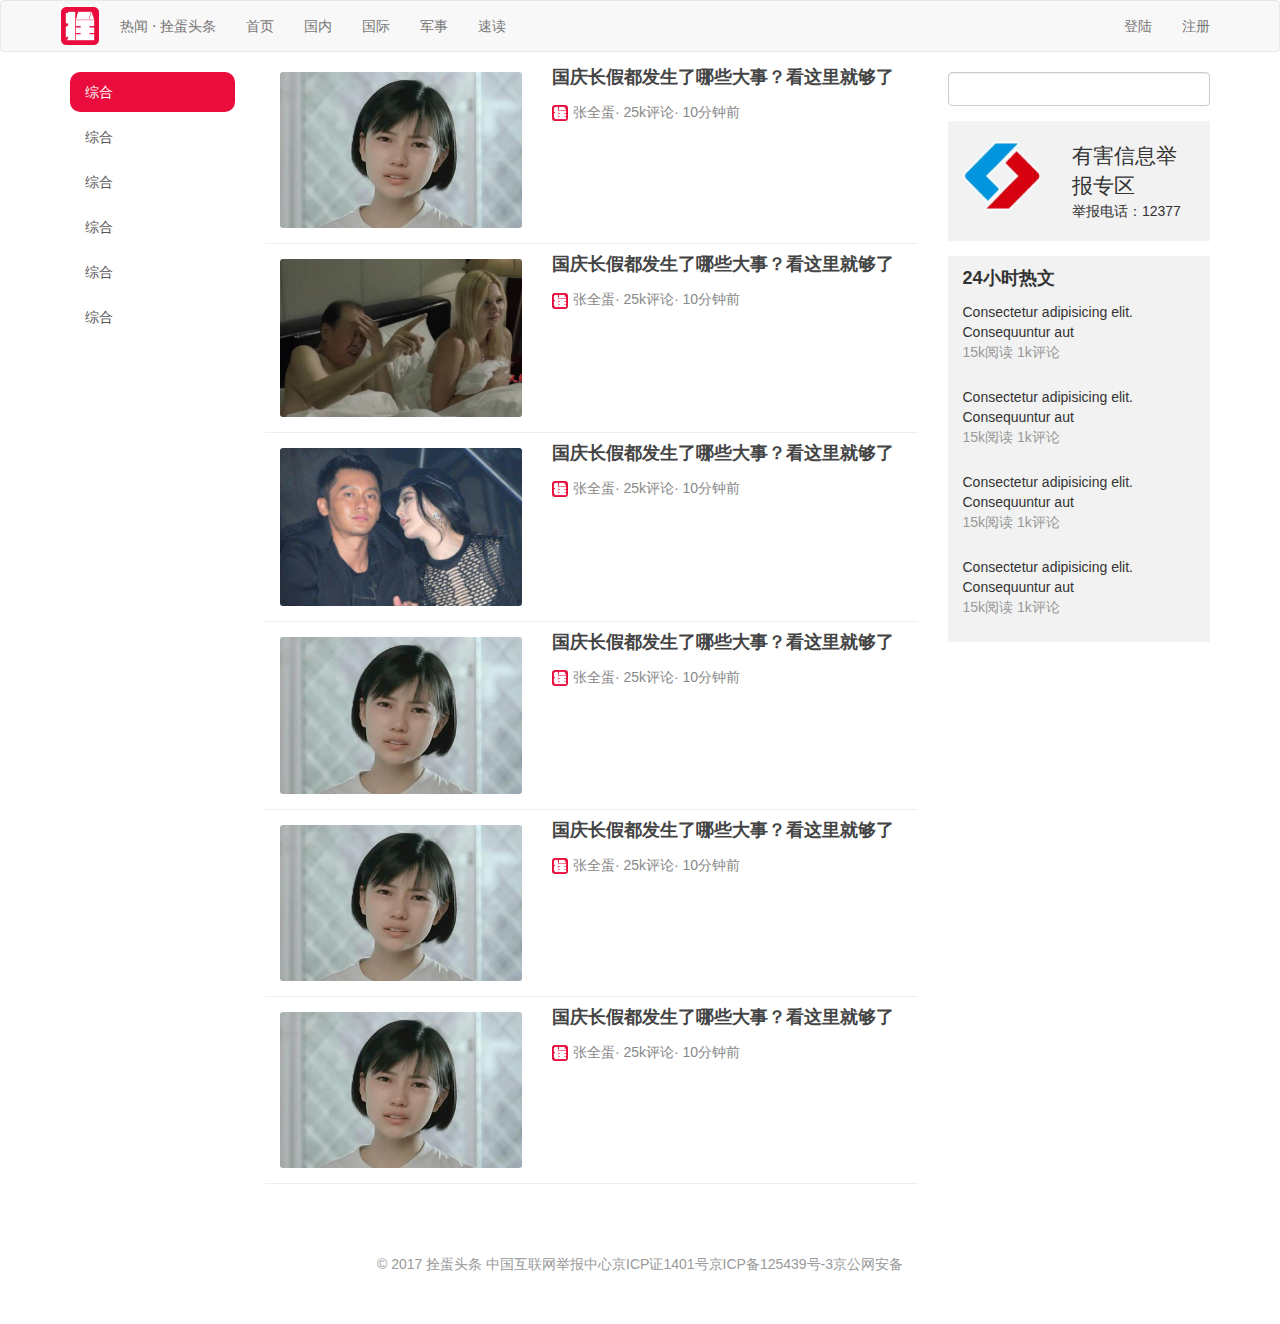
<file: main/index.html>
<!DOCTYPE html>
<html lang="en">
<head>
    <meta charset="UTF-8">
    <meta name="viewport" content="width=device-width, initial-scale=1.0">
    <meta http-equiv="X-UA-Compatible" content="ie=edge">
    <title>今日快报</title>
    <link rel="stylesheet" href="css/bootstrap.min.css">
    <link rel="stylesheet" href="css/main.css">
   
</head>
<body>
    
    <div class="navbar navbar-default">
        <div class="container">
        <div class="navbar-header">
            <a href="index.html" class="navbar-brand">
            </a>
        </div>
            <ul class="nav navbar-nav">
                <li><a href="#">热闻 ⋅ 拴蛋头条</a></li>
                <li><a href="#">首页</a></li>
                <li><a href="#">国内</a></li>
                <li><a href="#">国际</a></li>
                <li><a href="#">军事</a></li>
                <li><a href="#">速读</a></li>
            </ul>
            <ul class="nav navbar-nav navbar-right">
                    <li><a href="login.html">登陆</a></li>
                    <li><a href="signup.html">注册</a></li>
            </ul>
        
    </div>
    </div>
    <div class="container">
        <div class="row">
        <div class="col-sm-2">
            <div class="list-group side-bar">
                <a href="#" class="list-group-item active">综合</a>
                <a href="#" class="list-group-item">综合</a>
                <a href="#" class="list-group-item">综合</a>
                <a href="#" class="list-group-item">综合</a>
                <a href="#" class="list-group-item">综合</a>
                <a href="#" class="list-group-item">综合</a>
            </div>
        </div>
        <div class="col-sm-7">
            <div class="news-list">
                <div class="news-list-item clearfix">
                    <div class="col-xs-5">
                        <img src="img/002.jpg" alt="">
                    </div>
                    <div class="col-xs-7">
                        <a href="news.html" class="title">国庆长假都发生了哪些大事？看这里就够了</a>
                        <div class="info">
                            <span class="avatar"><img src="img/logo.jpg" alt=""></span><span>张全蛋</span>·
                            <span>25k评论</span>·
                            <span>10分钟前</span>
                        </div>
                    </div>
                </div>
            <div class="news-list-item clearfix">
                <div class="col-xs-5">
                    <img src="img/003.jpg" alt="">
                    </div>
                    <div class="col-xs-7">
                    <a href="#" class="title">国庆长假都发生了哪些大事？看这里就够了</a>
                    <div class="info">
                        <span class="avatar"><img src="img/logo.jpg" alt=""></span><span>张全蛋</span>·
                        <span>25k评论</span>·
                        <span>10分钟前</span>
                    </div>
                        </div>
                    </div>
            <div class="news-list-item clearfix">
                <div class="col-xs-5">
                    <img src="img/005.jpg" alt="">
                        </div>
                        <div class="col-xs-7">
                        <a href="#" class="title">国庆长假都发生了哪些大事？看这里就够了</a>
                        <div class="info">
                            <span class="avatar"><img src="img/logo.jpg" alt=""></span><span>张全蛋</span>·
                            <span>25k评论</span>·
                            <span>10分钟前</span>
                        </div>
                        </div>
                        </div>
            <div class="news-list-item clearfix">
                    <div class="col-xs-5">
                        <img src="img/002.jpg" alt="">
                    </div>
                    <div class="col-xs-7">
                        <a href="#" class="title">国庆长假都发生了哪些大事？看这里就够了</a>
                        <div class="info">
                            <span class="avatar"><img src="img/logo.jpg" alt=""></span><span>张全蛋</span>·
                            <span>25k评论</span>·
                            <span>10分钟前</span>
                                    </div>
                                </div>
                            </div>
                            <div class="news-list-item clearfix">
                                    <div class="col-xs-5">
                                        <img src="img/002.jpg" alt="">
                                    </div>
                                    <div class="col-xs-7">
                                        <a href="#" class="title">国庆长假都发生了哪些大事？看这里就够了</a>
                                        <div class="info">
                                            <span class="avatar"><img src="img/logo.jpg" alt=""></span><span>张全蛋</span>·
                                            <span>25k评论</span>·
                                            <span>10分钟前</span>
                                        </div>
                                    </div>
                                </div>
                                <div class="news-list-item clearfix">
                                        <div class="col-xs-5">
                                            <img src="img/002.jpg" alt="">
                                        </div>
                                        <div class="col-xs-7">
                                            <a href="news.html" class="title">国庆长假都发生了哪些大事？看这里就够了</a>
                                            <div class="info">
                                                <span class="avatar"><img src="img/logo.jpg" alt=""></span><span>张全蛋</span>·
                                                <span>25k评论</span>·
                                                <span>10分钟前</span>
                                            </div>
                                        </div>
                                    </div>
            </div>
        </div>
        <div class="col-sm-3">
            <div class="search-bar ">
                <input type="search " class="form-control">
            </div>
            <div class="side-bar-card flag clearfix">
            <div class="col-xs-5">
                    <img src="img/1-1.png" alt="">
              </div>  
              <div class="col-xs-7">
                  <div class="text-lg">有害信息举报专区</div>
                  <div>举报电话：12377</div>
              </div>
            </div>
            <div class="side-bar-card">
                <div class="card-title">
                    24小时热文
                </div>
                <div class="card-body">
                <div class="list">
                    <div class="item">
                        <div class="title">Consectetur adipisicing elit. Consequuntur aut
                            <div class="desc">15k阅读  1k评论</div>
                        </div>
                    </div>
                <div class="item">
                        <div class="title">Consectetur adipisicing elit. Consequuntur aut
                            <div class="desc">15k阅读  1k评论</div>
                        </div>
                    </div>
                <div class="item">
                    <div class="title">Consectetur adipisicing elit. Consequuntur aut
                    <div class="desc">15k阅读  1k评论</div>
                    </div>
                    </div>
                <div class="item">
                    <div class="title">Consectetur adipisicing elit. Consequuntur aut
                    <div class="desc">15k阅读  1k评论</div>
                    </div>
                    </div>
                </div>
                </div>
            </div>
        </div>
    </div>
</div>
<div class="footer">
    © 2017 拴蛋头条 中国互联网举报中心京ICP证1401号京ICP备125439号-3京公网安备
</div>
</body>
</html>
</file>
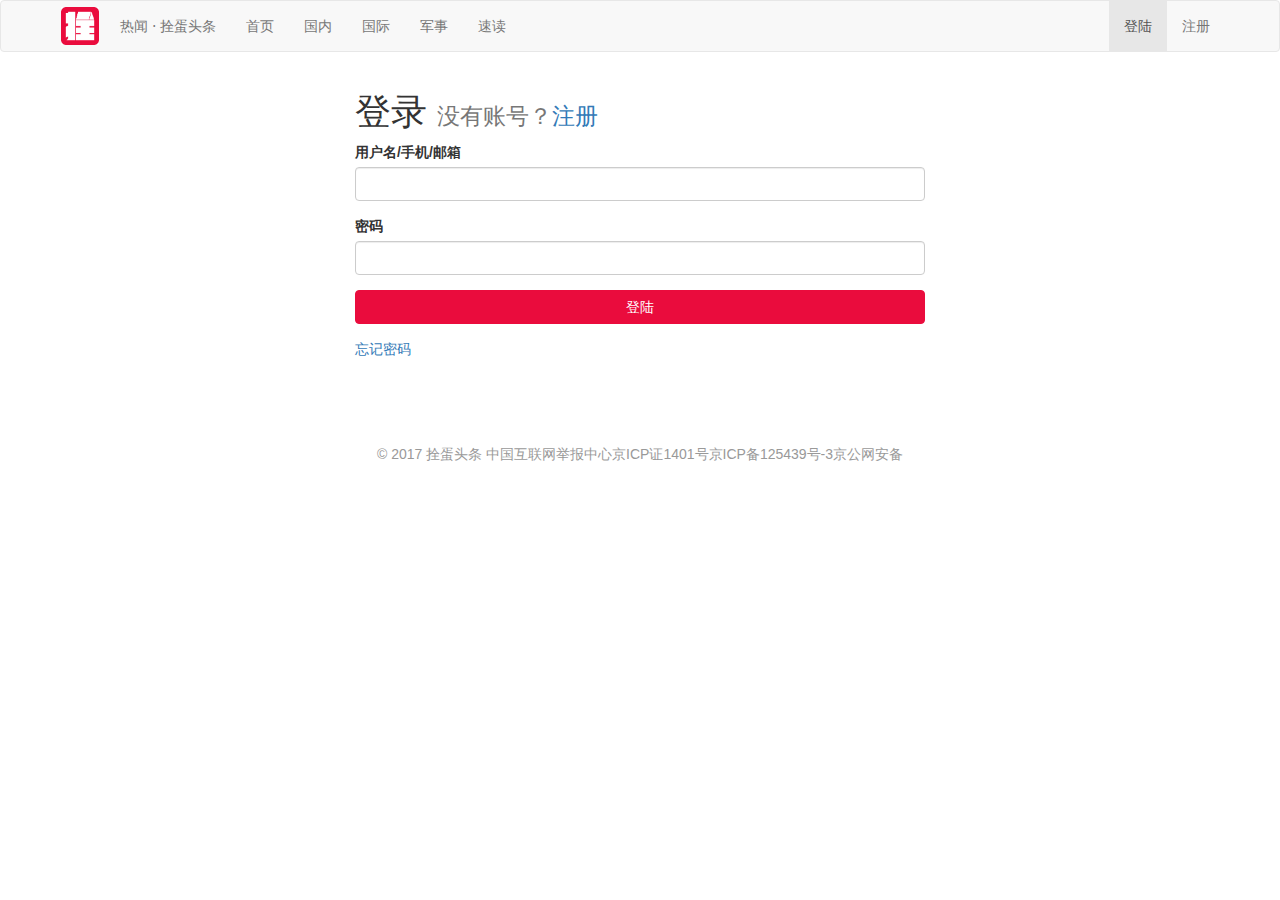
<file: main/login.html>
<!DOCTYPE html>
<html lang="en">
<head>
    <meta charset="UTF-8">
    <meta name="viewport" content="width=device-width, initial-scale=1.0">
    <meta http-equiv="X-UA-Compatible" content="ie=edge">
    <title>今日快报</title>
    <link rel="stylesheet" href="css/bootstrap.min.css">
    <link rel="stylesheet" href="css/main.css">
   
</head>
<body>
    
    <div class="navbar navbar-default">
        <div class="container">
        <div class="navbar-header">
            <a href="index.html" class="navbar-brand">
            </a>
        </div>
            <ul class="nav navbar-nav">
                <li><a href="#">热闻 ⋅ 拴蛋头条</a></li>
                <li><a href="#">首页</a></li>
                <li><a href="#">国内</a></li>
                <li><a href="#">国际</a></li>
                <li><a href="#">军事</a></li>
                <li><a href="#">速读</a></li>
            </ul>
            <ul class="nav navbar-nav navbar-right">
                    <li class="active"><a href="login.html">登陆</a></li>
                    <li><a href="signup.html">注册</a></li>
            </ul>
        
    </div>
    </div>
    <div class="container container-small">
        <h1>
            登录
            <small>没有账号？<a href="signup.html">注册</a></small>
        </h1>
        <form >
            <div class="form-group">
                <label>用户名/手机/邮箱</label>
                <input type="text" class="form-control">
            </div>
            <div class="form-group">
                <label>密码</label>
                <input type="password" class="form-control">
            </div>
            <div class="form-group">
                <button class="btn btn-primary btn-block" type="submit" >登陆</button>
            </div>
            <div class="form-group">
                    <a href="">忘记密码</a>
            </div>
        </form>
    </div>

<div class="footer">
    © 2017 拴蛋头条 中国互联网举报中心京ICP证1401号京ICP备125439号-3京公网安备
</div>
</body>
</html>
</file>
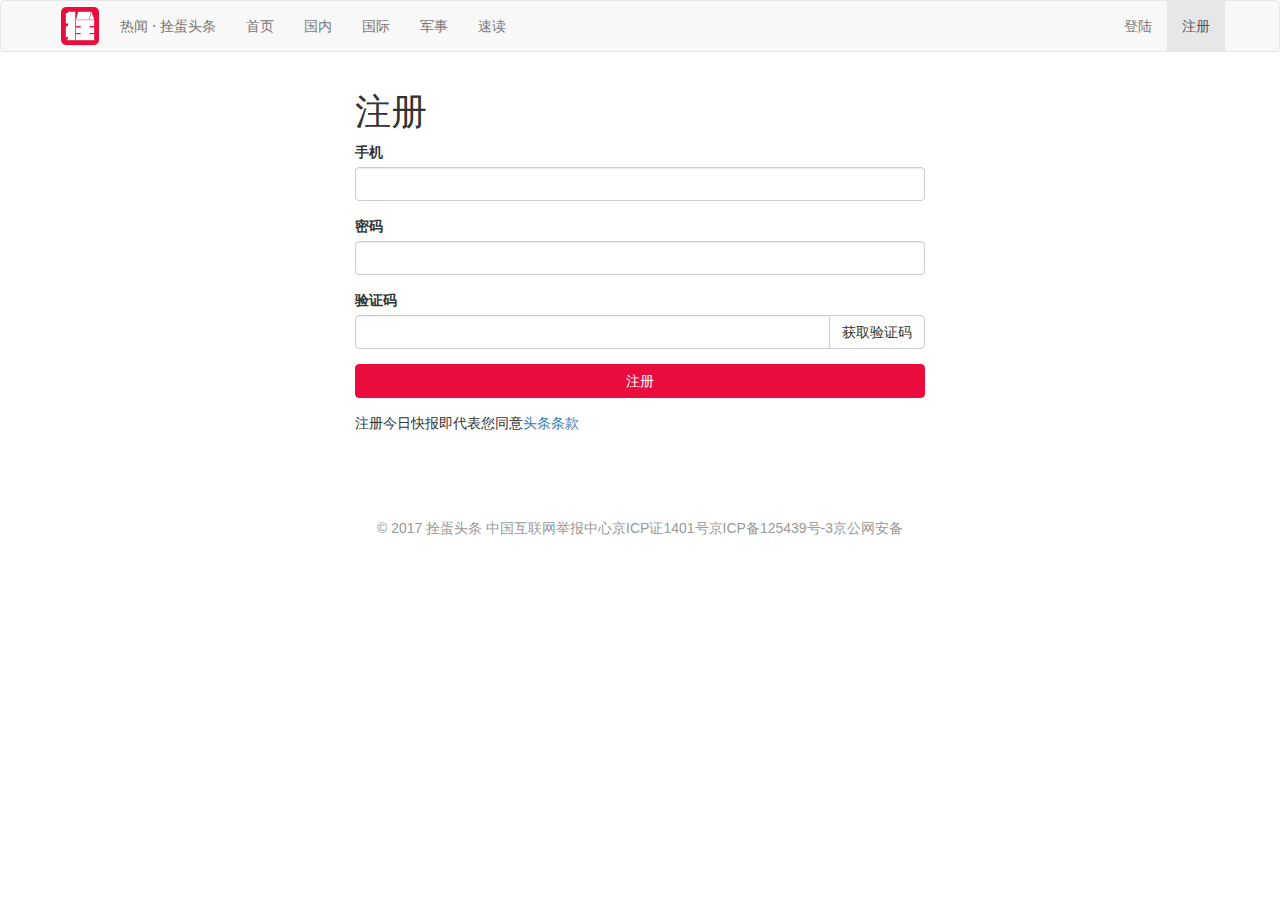
<file: main/signup.html>
<!DOCTYPE html>
<html lang="en">
<head>
    <meta charset="UTF-8">
    <meta name="viewport" content="width=device-width, initial-scale=1.0">
    <meta http-equiv="X-UA-Compatible" content="ie=edge">
    <title>今日快报</title>
    <link rel="stylesheet" href="css/bootstrap.min.css">
    <link rel="stylesheet" href="css/main.css">
   
</head>
<body>
    <!-- ctrl d 快速选择 -->
    <div class="navbar navbar-default">
        <div class="container">
        <div class="navbar-header">
            <a href="index.html" class="navbar-brand">
            </a>
        </div>
            <ul class="nav navbar-nav">
                <li><a href="#">热闻 ⋅ 拴蛋头条</a></li>
                <li><a href="#">首页</a></li>
                <li><a href="#">国内</a></li>
                <li><a href="#">国际</a></li>
                <li><a href="#">军事</a></li>
                <li><a href="#">速读</a></li>
            </ul>
            <ul class="nav navbar-nav navbar-right">
                    <li><a href="login.html">登陆</a></li>
                    <li class="active"><a href="signup.html">注册</a></li>
            </ul>
        
    </div>
    </div>
    <div class="container container-small">
        <h1>
            注册
        </h1>
        <form >
            <div class="form-group">
                <label>手机</label>
                <input type="text" class="form-control">
            </div>
            <div class="form-group">
                <label>密码</label>
                <input  type="text" class="form-control" >
            </div>
            <div class="form-group">
                <label>验证码</label>
                <div class="input-group">
                <input type="text" class="form-control">
                <div class="input-group-btn">
                    <div class="btn btn-default">获取验证码</div>
                </div>
            </div>
            </div>
            <div class="form-group">
                <button class="btn btn-primary btn-block" type="submit" >注册</button>
            </div>
            <div class="form-group">
            注册今日快报即代表您同意<a href="">头条条款</a>
            </div>
        </form>
    </div>

<div class="footer">
    © 2017 拴蛋头条 中国互联网举报中心京ICP证1401号京ICP备125439号-3京公网安备
</div>
</body>
</html>
</file>
<file: main/css/main.css>
.navbar-brand{
    background-image: url("../img/logo.jpg");
   background-size: 75%;
   width: 50px;
   background-repeat: no-repeat;
   background-position: center center;
}
.side-bar .list-group-item{
    border: none;
    border-radius: 10px;
    margin-bottom: 5px;

}
.side-bar .list-group-item.active{
    background-color:#ea0c3d;
}
img{
    display: block;
    max-width: 100%;
    border-radius: 3px;
}
.news-list-item{
    padding-top: 15px;
    padding-bottom: 15px;
    border-bottom: solid 1px #eee;
}
.news-list-item:first-child{
    padding-top: 0;

}
.news-list-item .title{
    display: block;
    color: #444;
    font-size: 18px;
    font-weight: bold;
    margin-bottom: 20px;
    line-height: 10px;
}
.news-list-item .title:hover{
    color: #337ab7;
}
 a:hover{
    text-decoration: none;
}
.news-list-item .info{
    color: #888;
}
.avatar{
    display:inline-block;

}
.avatar img{
    display:inline-block;
    width: 16px;
    height: 16px;
    margin-right: 5px;
}
.side-bar-card{
     background:rgba(0, 0, 0,.05); 
     margin-top: 15px;
     padding: 10px 0;
    
}
.side-bar-card.flag{
    padding-top: 20px;
    padding-bottom: 20px;
}
.side-bar-card .text-lg{
    font-size: 150%;
}
.side-bar-card .card-title,
.side-bar-card .card-body .list .item
{
    padding:10px 15px;
}
.side-bar-card .card-title{
    font-size: 18px;
    font-weight: bold;
    padding-top: 0;
    padding-bottom: 0;
}
.side-bar-card .card-body .list .item:hover{
    background: rgba(0, 0, 0, .05);
}
.card-body .list .item .title {
    padding-bottom: 5px;
}
.card-body .list .item .desc{
    color: #999;
}
.news-title{
    line-height: 1.3;
}
.news-status{
    color: #999;
}
.news-status .label{
    opacity: .8;
}
.news-content{
    margin-top: 20px;
    font-size: 15px; 
    line-height: 1.5;
}
.no-padding-h{
    padding-left: 0;
    padding-right: 0;
}
.footer{
    margin-top: 20px;
    padding:50px 0;
    text-align: center;
    color: #999;
}
.btn-primary{
    background-color: #ea0c3d;
    border-color: #ea0c3d;
}
.btn-primary:hover{
    background-color: #d50c37;
}
.container-small{
    width: 600px;
}
</file>
